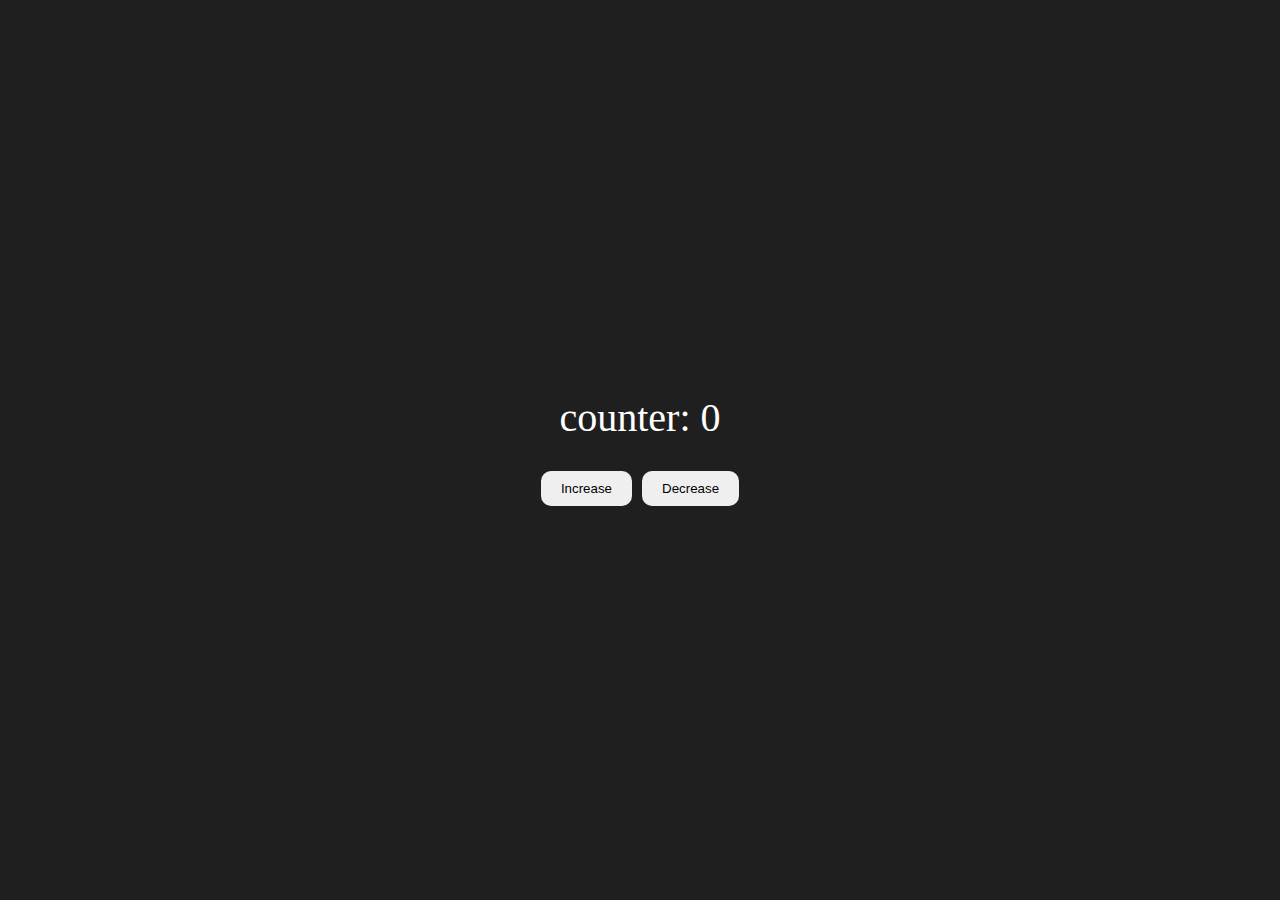
<file: 10/index.html>
<!DOCTYPE html>
<html lang="en">
<head>
    <meta charset="UTF-8">
    <meta name="viewport" content="width=device-width, initial-scale=1.0">
    <title>Document</title>
    <link rel="stylesheet" href="style.css">
    
</head>
<body>
    
    <div class="counterContainer">
        counter: <span id="counter">0</span>
    </div>
    <div class="ButtonContainer">
        <button id="IncreaseBtn">Increase</button>
        <button id="DecreaseBtn">Decrease</button>
    </div>
    <script type="module" src="index.js"></script>
</body>
</html>
</file>
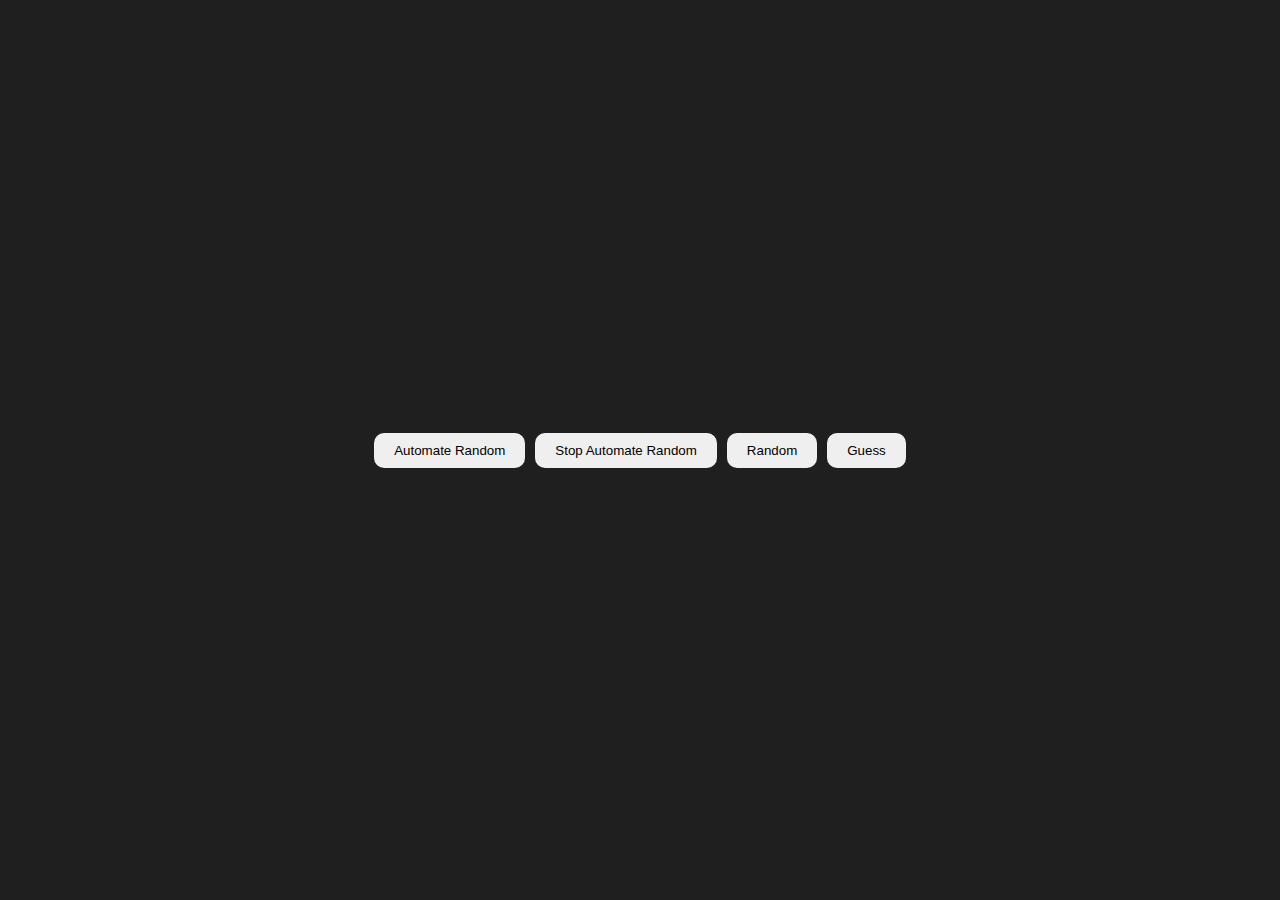
<file: 11/index.html>
<!DOCTYPE html>
<html lang="en">
<head>
    <meta charset="UTF-8">
    <meta name="viewport" content="width=device-width, initial-scale=1.0">
    <title>Document</title>
    <link rel="stylesheet" href="style.css">
    
</head>
<body>
    
    
    <div class="ButtonContainer">
        <button id="AutomateRandomBtn">Automate Random</button>
        <button id="StopAutomateRandomBtn">Stop Automate Random</button>
        <button id="RandomBtn">Random</button>
        <button id="GuessBtn">Guess</button>


    
    </div>
    <script type="module" src="index.js"></script>
</body>
</html>
</file>
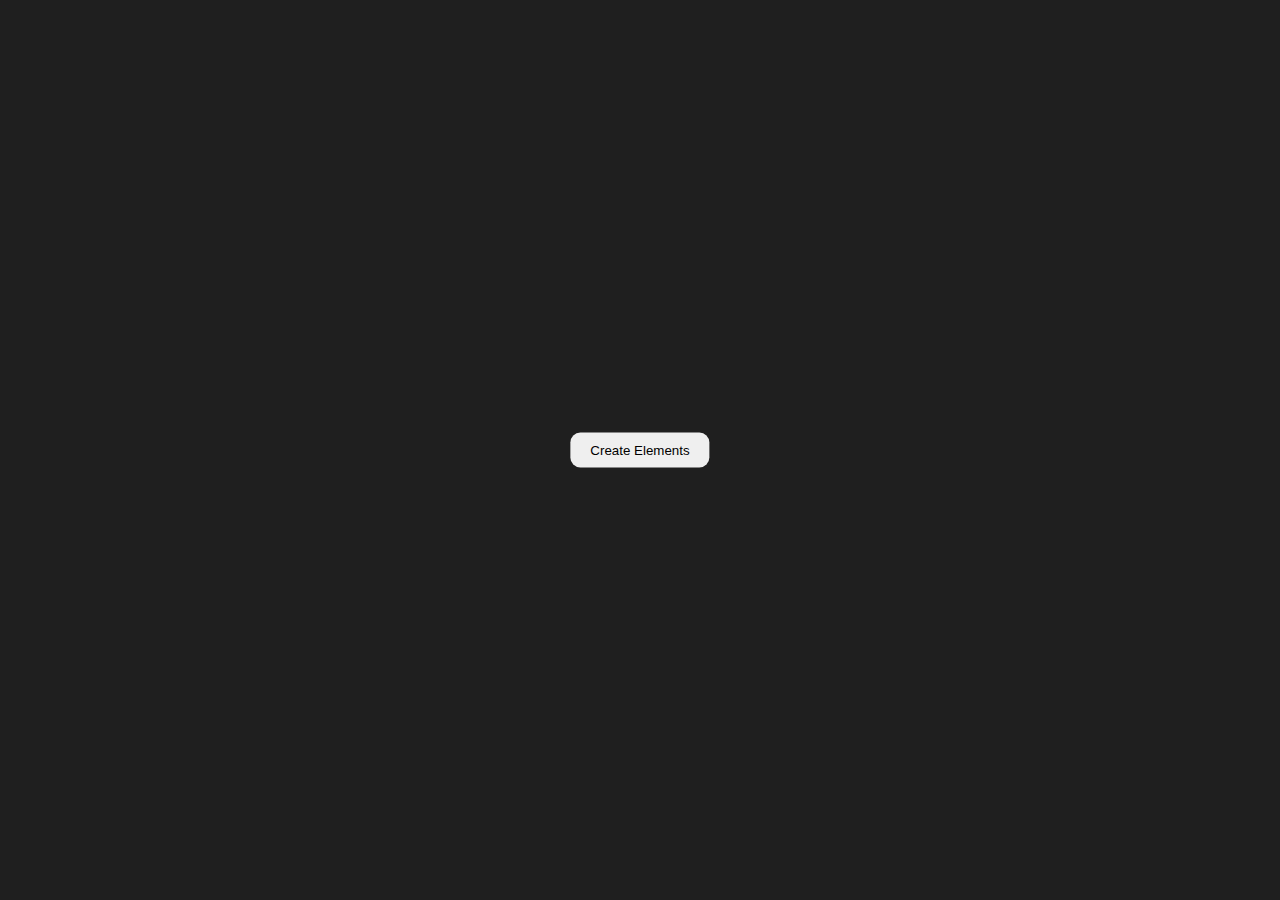
<file: 12/index.html>
<!DOCTYPE html>
<html lang="en">
<head>
    <meta charset="UTF-8">
    <meta name="viewport" content="width=device-width, initial-scale=1.0">
    <title>Document</title>
    <link rel="stylesheet" href="style.css">
    
</head>
<body>
  <main>
    <button>Create Elements</button>
  </main>
    <script type="module" src="index.js"></script>
</body>
</html>
</file>
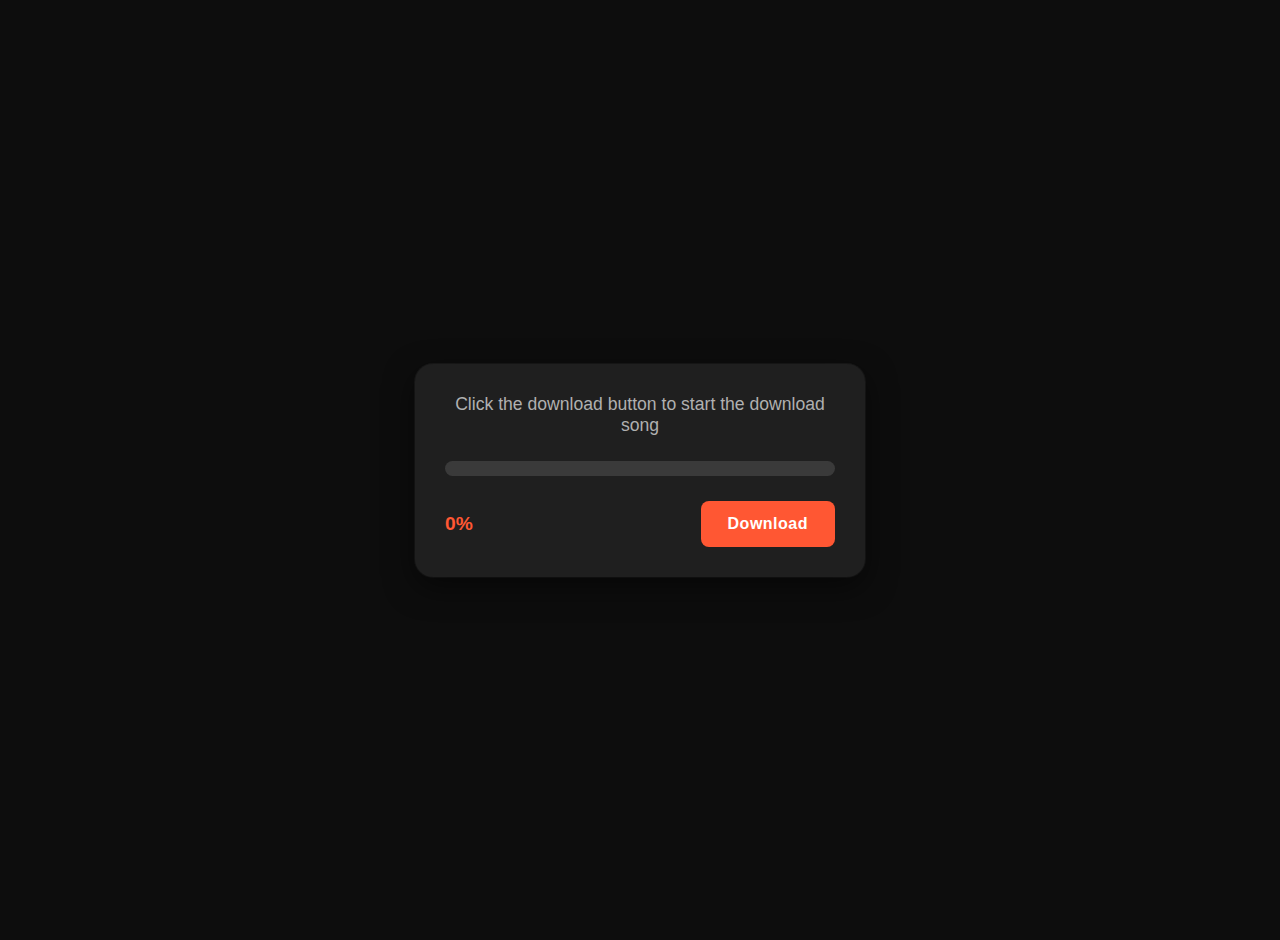
<file: 13/index.html>
<!DOCTYPE html>
<html lang="en">
<head>
    <meta charset="UTF-8">
    <meta name="viewport" content="width=device-width, initial-scale=1.0">
    <title>Document</title>
    <link rel="stylesheet" href="style.css">
    
</head>
<body>
  <main>
    <div class="card">
      <p>Click the download button to start the download song</p>
      <div class="outer">
        <div class="inner"></div>
      </div>
      <div class="bottom">
        <div class="percentage">0%</div>
        <button class="downloadbtn">Download</button>
      </div>
    </div>
  </main>
    <script type="module" src="index.js"></script>
</body>
</html>
</file>
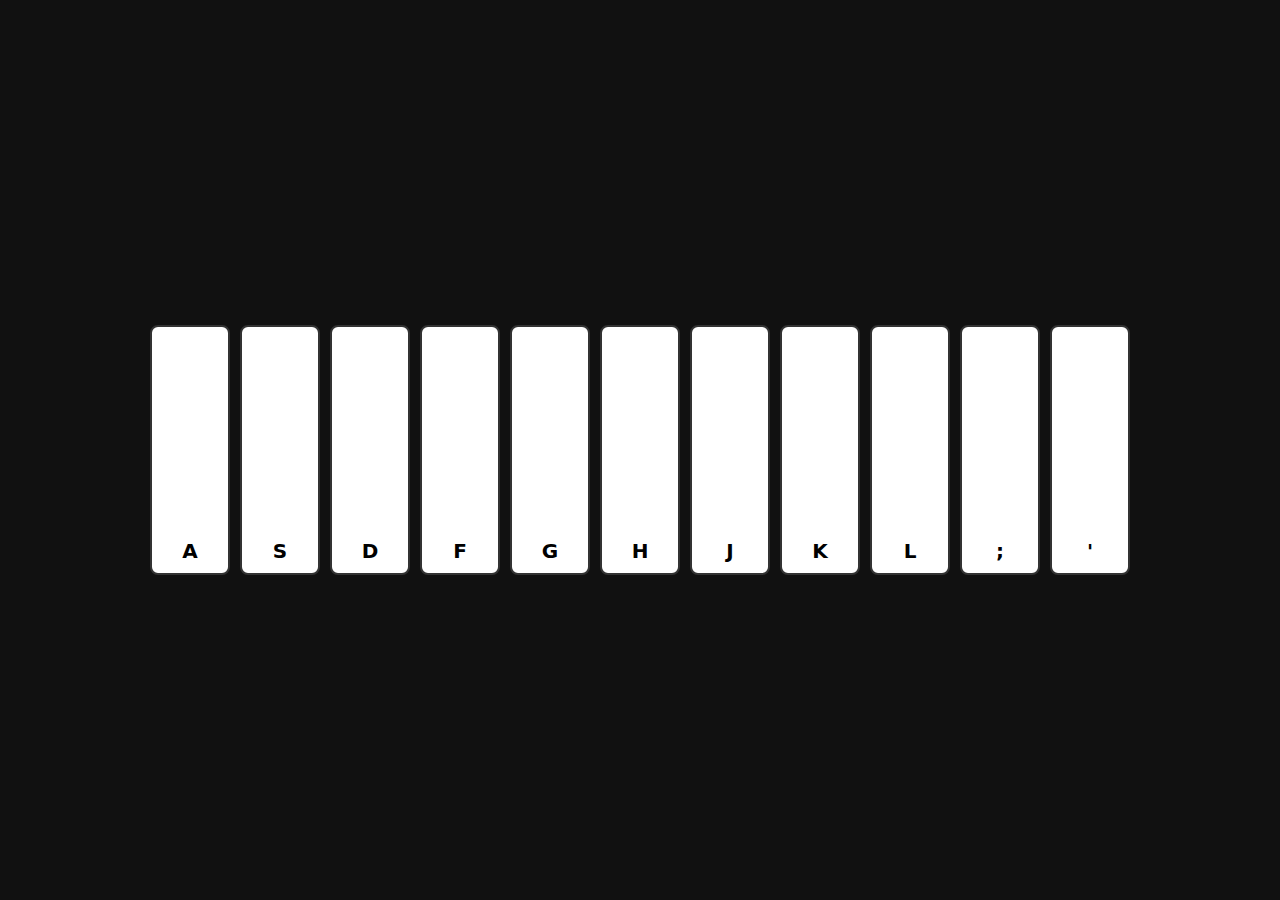
<file: 15/index.html>
<!DOCTYPE html>
<html lang="en">
<head>
  <meta charset="UTF-8" />
  <meta name="viewport" content="width=device-width, initial-scale=1.0"/>
  <title>Day 48 DOM Cards</title>
  <link rel="stylesheet" href="style.css"/>
</head>
<body>

<!-- <main id="container">
  <img id="cursor" src="https://imgs.search.brave.com/YCeymDjUpGOskcUuYySn12mzKBQeLeE6pxDEK8x4Yaw/rs:fit:860:0:0:0/g:ce/aHR0cHM6Ly9zdGF0/aWMudmVjdGVlenku/Y29tL3N5c3RlbS9y/ZXNvdXJjZXMvdGh1/bWJuYWlscy8wNDUv/Njk5Lzg5Mi9zbWFs/bC8zZC1pbGx1c3Ry/YXRpb24tb2YteWVs/bG93LWN1cnNvci1v/bi10cmFuc3BhcmVu/dC1iYWNrZ3JvdW5k/LWZyZWUtcG5nLnBu/Zw" alt="">
</main> -->


<main id="container" class="piano">
  <div class="key" data-key="a">A</div>
  <div class="key" data-key="s">S</div>
  <div class="key" data-key="d">D</div>
  <div class="key" data-key="f">F</div>
  <div class="key" data-key="g">G</div>
  <div class="key" data-key="h">H</div>
  <div class="key" data-key="j">J</div>
  <div class="key" data-key="k">K</div>
  <div class="key" data-key="l">L</div>
  <div class="key" data-key=";">;</div>
  <div class="key" data-key="'">'</div>
</main>


<script src="index.js"></script>
</body>
</html>
</file>
<file: 10/style.css>
* {
    margin: 0;
    padding: 0;
    box-sizing: border-box;
}

html,
body {
    width: 100%;
    height: 100%;
    background-color: #1f1f1f;
    color: #ffffff;
    display: flex;
    align-items: center;
    justify-content: center;
    flex-direction: column;
    gap: 30px;
}

.counterContainer {
    font-size: 40px;
}

.ButtonContainer {
    display: flex;
    align-items: center;
    gap: 10px;
}


button {
    cursor: pointer;
    border: none;
    padding: 10px 20px;
    border-radius: 10px;

}
</file>
<file: 11/style.css>
* {
    margin: 0;
    padding: 0;
    box-sizing: border-box;
}

html,
body {
    width: 100%;
    height: 100%;
    background-color: #1f1f1f;
    color: #ffffff;
    display: flex;
    align-items: center;
    justify-content: center;
    flex-direction: column;
    gap: 30px;
}

.counterContainer {
    font-size: 40px;
}

.ButtonContainer {
    display: flex;
    align-items: center;
    gap: 10px;
}


button {
    cursor: pointer;
    border: none;
    padding: 10px 20px;
    border-radius: 10px;

}
</file>
<file: 12/style.css>
* {
    margin: 0;
    padding: 0;
    box-sizing: border-box;
}

html,
body {
    width: 100%;
    height: 100%;
    background-color: #1f1f1f;
    color: #ffffff;
    display: flex;
    align-items: center;
    justify-content: center;
    flex-direction: column;
    gap: 30px;
}



button {
    cursor: pointer;
    border: none;
    padding: 10px 20px;
    border-radius: 10px;
    z-index: 1000;

}

main {
    height: 100%;
    width: 100%;
    gap: 20px;
    position: relative;
}


main>button {
    position: absolute;
    top: 50%;
    left: 50%;
    transform: translate(-50%, -50%);
}
</file>
<file: 15/style.css>
* {
  margin: 0;
  padding: 0;
  box-sizing: border-box;
  font-family: system-ui, sans-serif;
}

/* body {
  background: #0f0f0f;
  min-height: 100vh;
  display: flex;
  justify-content: center;
  padding: 30px;
} */

/* #container {
  width: 100%;
  max-width: 1100px;
  display: grid;
  grid-template-columns: repeat(auto-fit, minmax(260px, 1fr));
  gap: 20px;
  cursor: none;
}

#cursor {
  width: 40px;
  position: fixed;
  pointer-events: none;
  transform: translate(-50%, -50%);
  transition: transform 0.1s ease;
} */



body {
  margin: 0;
  height: 100vh;
  background: #111;
  display: flex;
  justify-content: center;
  align-items: center;
  font-family: sans-serif;
  color: black;
}

.piano {
  display: flex;
  gap: 10px;
}

.key {
  width: 80px;
  height: 250px;
  background: white;
  border-radius: 8px;
  border: 2px solid #333;
  display: flex;
  justify-content: center;
  align-items: flex-end;
  padding-bottom: 10px;
  font-size: 20px;
  font-weight: bold;
  cursor: pointer;
  transition: 0.1s;
}

.key.active {
  background: orange;
  transform: scale(0.95);
}
</file>
<file: 13/style.css>
/* General Reset and Box Sizing */
* {
    margin: 0;
    padding: 0;
    box-sizing: border-box;
}

html,
body {
    width: 100%;
    min-height: 100vh;
    background-color: #0d0d0d;
    color: #e0e0e0;
    font-family: 'Segoe UI', Tahoma, Geneva, Verdana, sans-serif;
    display: flex;
    align-items: center;
    justify-content: center;
    padding: 20px;
    overflow: hidden;
}

main {
    width: 100%;
    display: flex;
    align-items: center;
    justify-content: center;
}


.card {
    width: clamp(300px, 80vw, 450px);
    background-color: #1f1f1f;
    border-radius: 18px;
    box-shadow: 0 10px 30px rgba(0, 0, 0, 0.5), 0 0 0 1px rgba(255, 255, 255, 0.05);
    display: flex;
    flex-direction: column;
    align-items: center;
    padding: 30px;
    text-align: center;
    transition: transform 0.3s ease-in-out;
}

.card:hover {
    transform: translateY(-5px);
}

.card p {
    font-size: 1.1em;
    margin-bottom: 25px;
    color: #b0b0b0;
}


.outer {
    width: 100%;
    height: 15px;
    background: #3a3a3a;
    border-radius: 50px;
    overflow: hidden;

}

.inner {
    height: 100%;
    width: 0%;
    background: linear-gradient(90deg, #ff9100, #ff5733);
    border-radius: 50px;
    transition: width 0.3s ease-out;
}


.bottom {
    width: 100%;
    margin-top: 25px;
    display: flex;
    justify-content: space-between;
    align-items: center;
    gap: 15px;
}

.percentage {
    font-size: 1.2em;
    font-weight: bold;
    color: #ff5733;
    flex-grow: 1;
    text-align: left;
}

.downloadbtn {
    padding: 12px 25px;
    border-radius: 8px;
    background-color: #ff5733;
    color: #ffffff;
    font-weight: 600;
    letter-spacing: 0.5px;
    font-size: 1em;
    transition: background-color 0.2s ease, transform 0.1s ease;
    border: 2px solid transparent;
}

.downloadbtn:hover {
    background-color: #e54d2a;
    transform: translateY(-1px);
    cursor: pointer;
}

.downloadbtn:active {
    transform: translateY(0);
}
</file>
